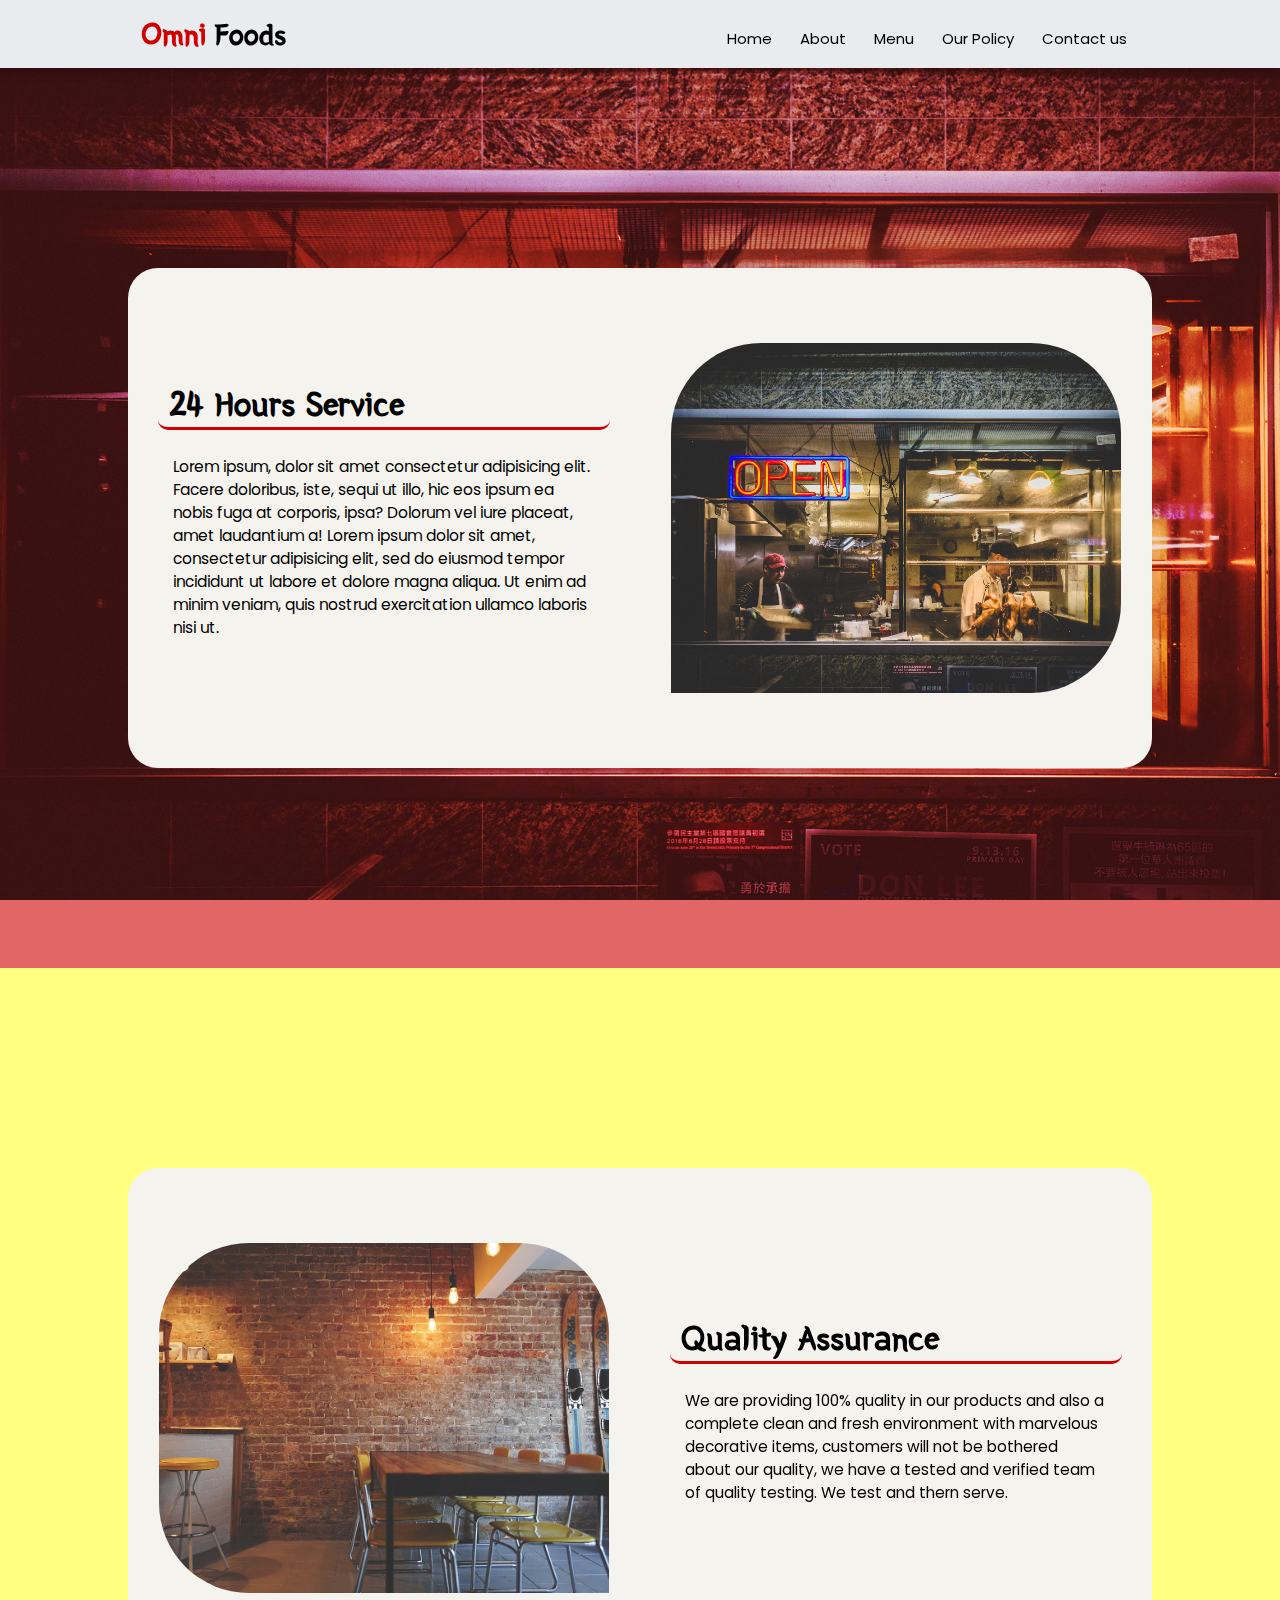
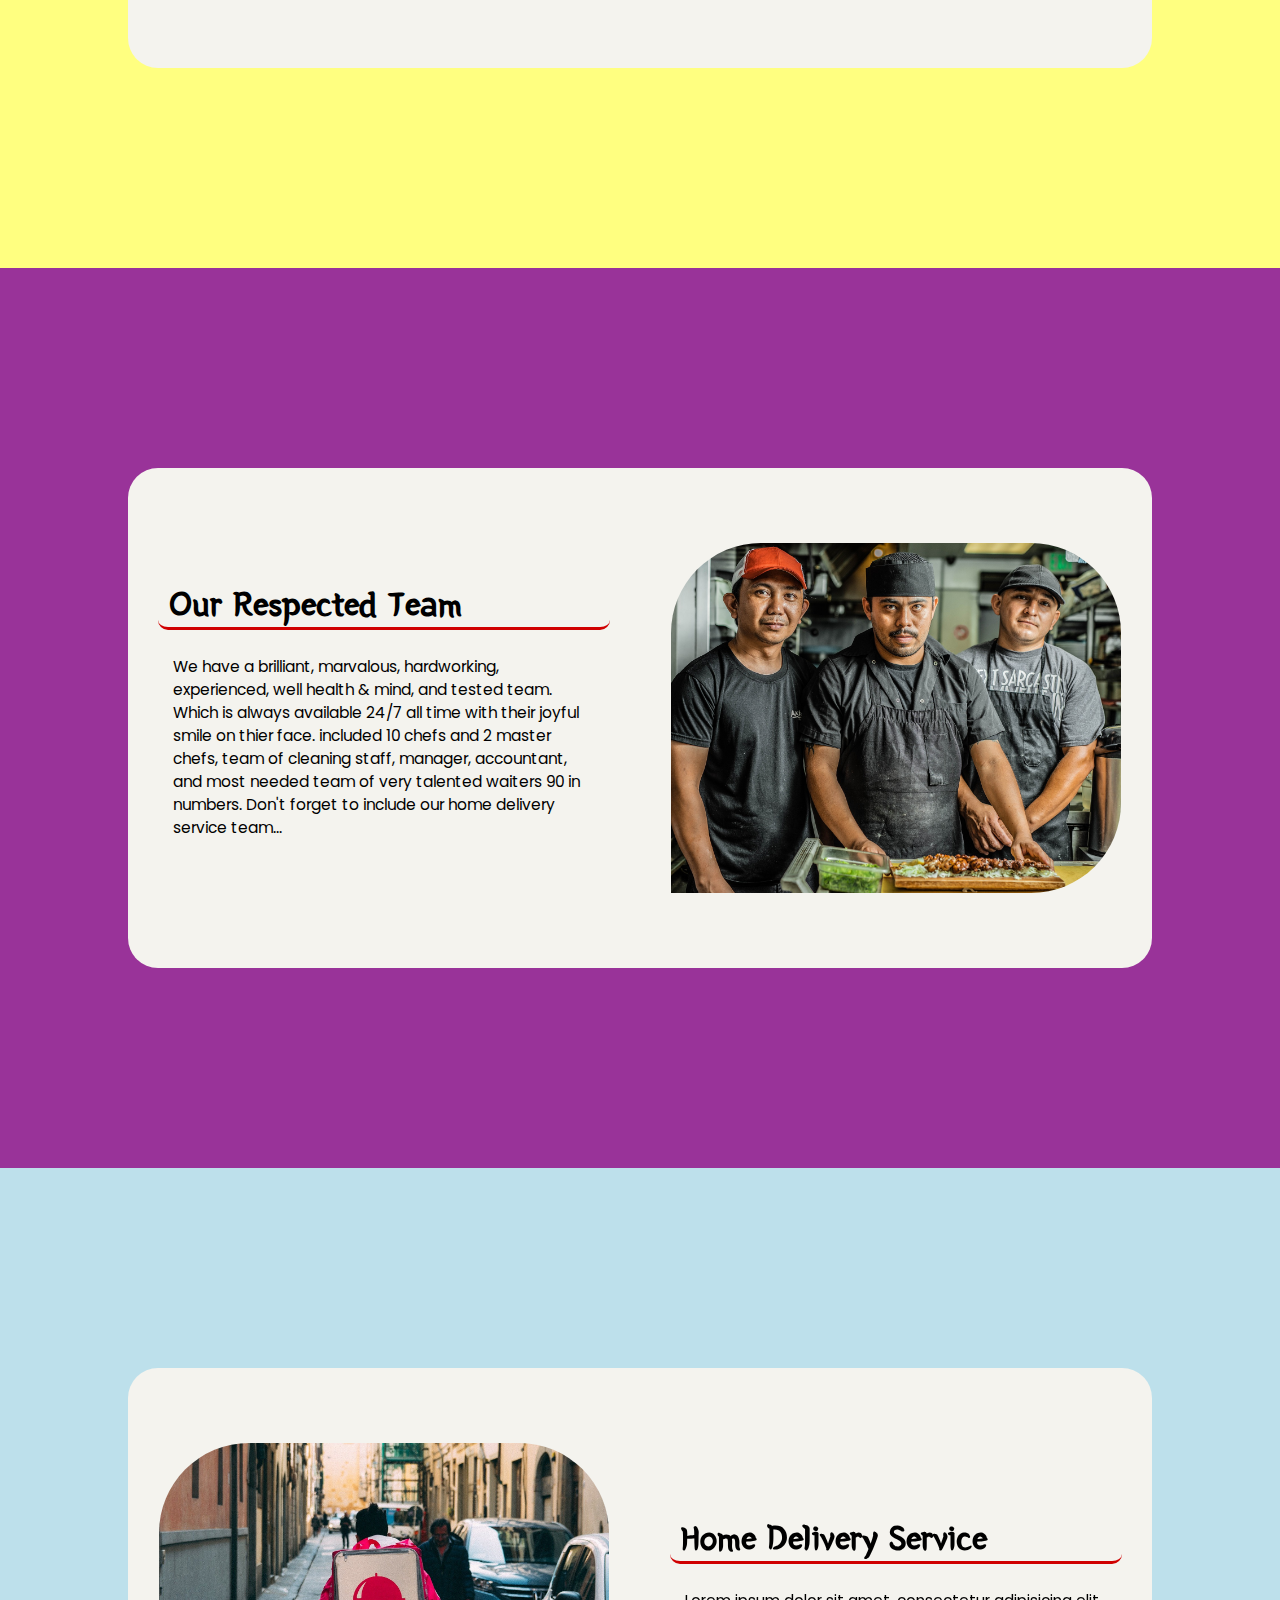
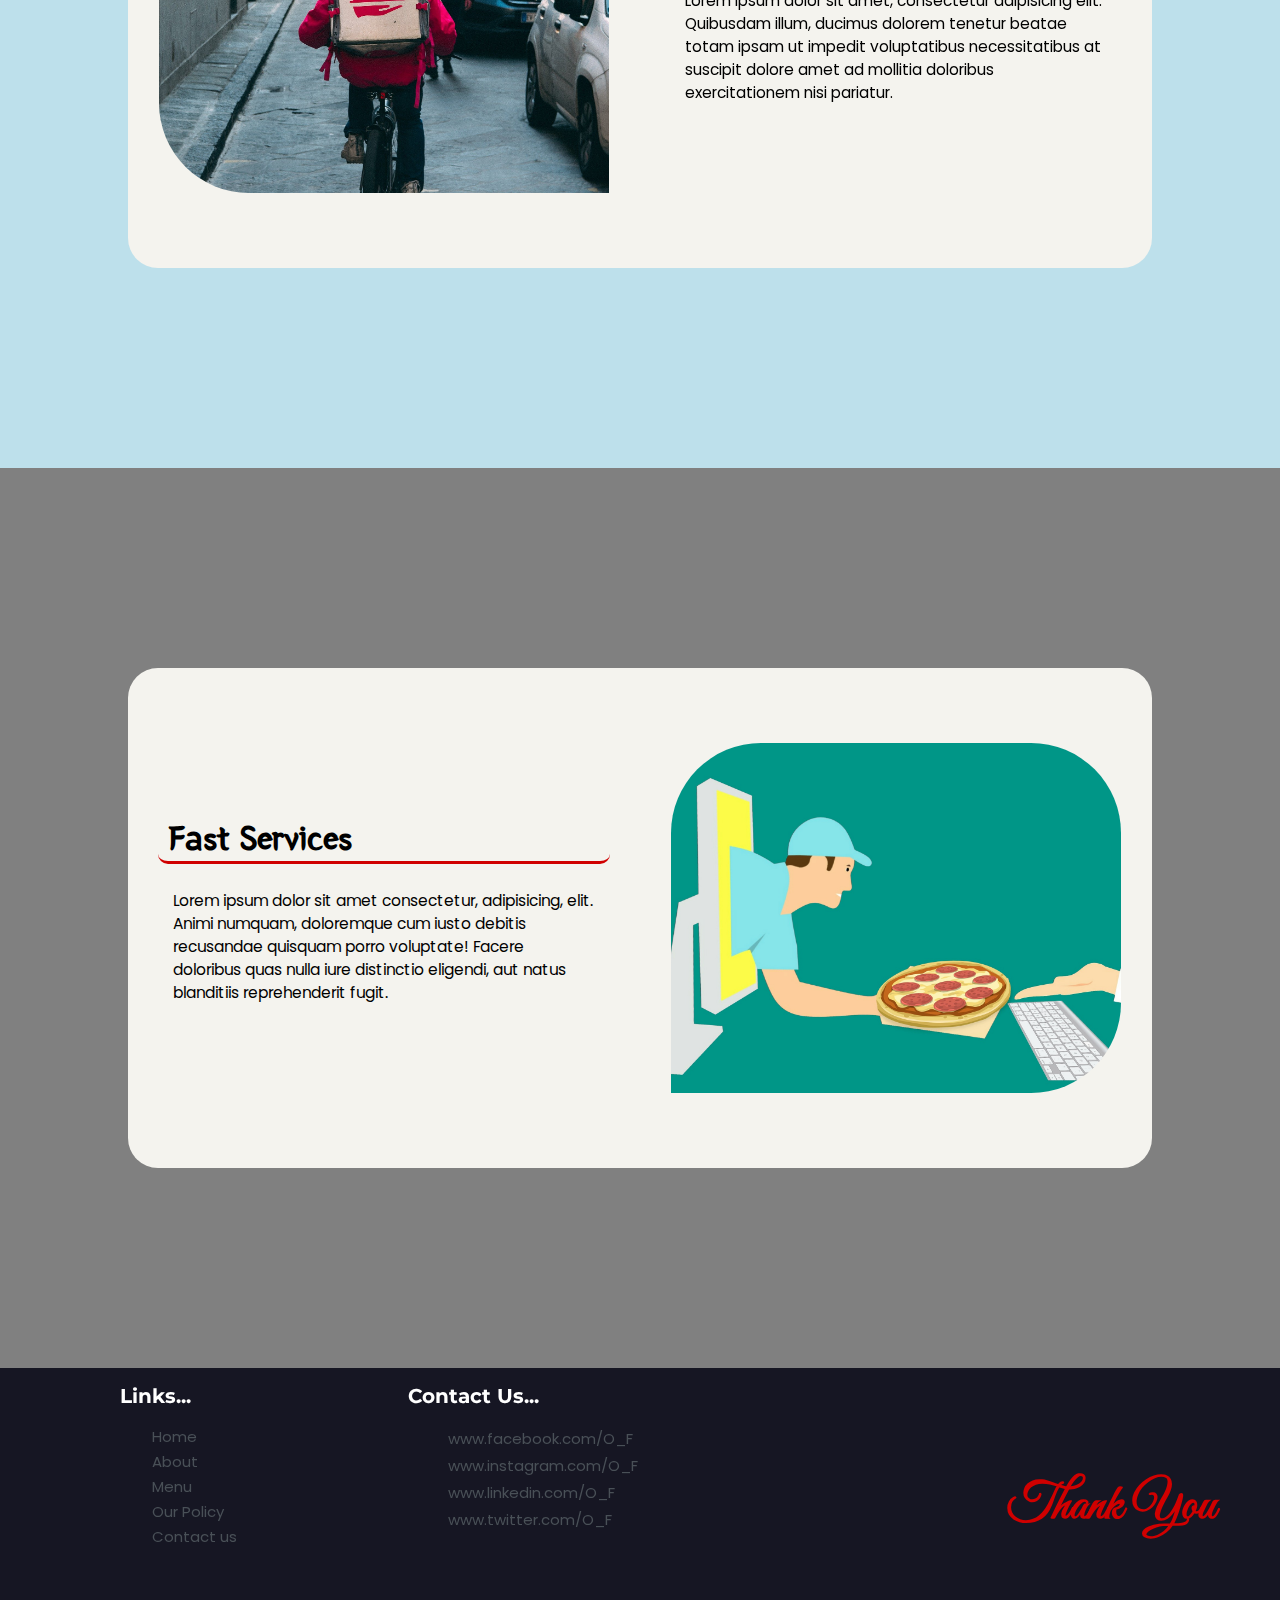
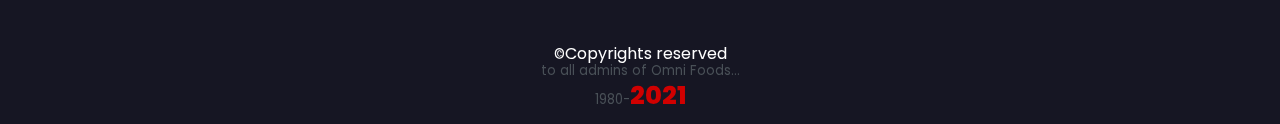
<file: about.html>
<!DOCTYPE html>
<html>
<head>
	<meta charset="utf-8">
	<title>Omni Foods|About</title>
	<!-- CSS LINK -->
	<link rel="stylesheet" type="text/css" href="css/about-style.css">
	<!-- FONT AWESOME LINK CDN -->
	<link rel="stylesheet" href="https://pro.fontawesome.com/releases/v5.10.0/css/all.css" integrity="sha384-AYmEC3Yw5cVb3ZcuHtOA93w35dYTsvhLPVnYs9eStHfGJvOvKxVfELGroGkvsg+p" crossorigin="anonymous"/>
</head>
<body>
	<header>
			<div class="container">	
				<div class="contain">	
					<div class="logo-part">
						<a href="home.html"><h1><i class="fas fa-pepper-hot"></i><span> Omni</span> Foods</h1></a>
					</div>
					<div class="nav-links">
						<ul>
							<li><a href="index.html">Home</a></li>
							<li><a href="about.html" class="active">About</a></li>
							<li><a href="menu.html">Menu</a></li>
							<li><a href="privacy-policy.html">Our Policy</a></li>
							<li><a href="contact-us.html">Contact us</a></li>
						</ul>
					</div>
				</div>
			</div>
	</header>

	<section>
		<div class="section section1">
			<div class="overlay-div"></div>
			<div class="container">
				<div class="about-grid">
					<div class="content">
						<h1>&nbsp;24 Hours Service</h1>
						<p>Lorem ipsum, dolor sit amet consectetur adipisicing elit. Facere doloribus, iste, sequi ut illo, hic eos ipsum ea nobis fuga at corporis, ipsa? Dolorum vel iure placeat, amet laudantium a! Lorem ipsum dolor sit amet, consectetur adipisicing elit, sed do eiusmod
						tempor incididunt ut labore et dolore magna aliqua. Ut enim ad minim veniam,
						quis nostrud exercitation ullamco laboris nisi ut.</p>
					</div>
					<div class="img-ab">
						<div class="img-r">
							<img src="assets/about-img-1.jpg" alt="img" width="450" height="350" class="image img1">
						</div>
					</div>
				</div>
			</div>
		</div>

		<div class="section section2">
			<div class="overlay-div"></div>
			<div class="container">
				<div class="about-grid">
					<div class="img-ab">
						<div class="img-r">
							<img src="assets/about-img-2.jpg" alt="img" width="450" height="350" class="image img2">
						</div>
					</div>
					<div class="content">
						<h1>&nbsp;Quality Assurance</h1>
						<p>We are providing 100% quality in our products and also a complete clean and fresh environment with marvelous decorative items, customers will not be bothered about our quality, we have a tested and verified team of quality testing. We test and thern serve.</p>
					</div>
				</div>
			</div>
		</div>

		<div class="section section3">
			<div class="overlay-div"></div>
			<div class="container">
				<div class="about-grid">
					<div class="content">
						<h1>&nbsp;Our Respected Team</h1>
						<p>We have a brilliant, marvalous, hardworking, experienced, well health & mind, and tested team. Which is always available 24/7 all time with their joyful smile on thier face. included 10 chefs and 2 master chefs, team of cleaning staff, manager, accountant, and most needed team of very talented waiters 90 in numbers. Don't forget to include our home delivery service team...</p>
					</div>
					<div class="img-ab">
						<div class="img-r">
							<img src="assets/about-img-3.jpg" alt="img" width="450" height="350" class="image img3">
						</div>
					</div>
				</div>
			</div>
		</div>

		<div class="section section4">
			<div class="overlay-div"></div>
			<div class="container">
				<div class="about-grid">
					<div class="img-ab">
						<div class="img-r">
							<img src="assets/about-img-4.jpg" alt="img" width="450" height="350" class="image img4">
						</div>
					</div>
					<div class="content">
						<h1>&nbsp;Home Delivery Service</h1>
						<p>Lorem ipsum dolor sit amet, consectetur adipisicing elit. Quibusdam illum, ducimus dolorem tenetur beatae totam ipsam ut impedit voluptatibus necessitatibus at suscipit dolore amet ad mollitia doloribus exercitationem nisi pariatur.</p>
					</div>
				</div>
			</div>
		</div>

		<div class="section section5">
			<div class="overlay-div"></div>
			<div class="container">
				<div class="about-grid">
					<div class="content">
						<h1>&nbsp;Fast Services</h1>
						<p>Lorem ipsum dolor sit amet consectetur, adipisicing, elit. Animi numquam, doloremque cum iusto debitis recusandae quisquam porro voluptate! Facere doloribus quas nulla iure distinctio eligendi, aut natus blanditiis reprehenderit fugit.</p>
					</div>
					<div class="img-ab">
						<div class="img-r">
							<img src="assets/about-img-5.jpg" alt="img" width="450" height="350" class="image img5">
						</div>
					</div>
				</div>
			</div>
		</div>
	</section>

	


	<footer>
		<div class="footer-grid">
			<div class="column1">
				<h3>Links...</h3>
				<div class="nav-links">
					<ul>
						<li><a href="home.html">Home</a></li>
						<li><a href="about.html">About</a></li>
						<li><a href="menu.html">Menu</a></li>
						<li><a href="privacy-policy.html">Our Policy</a></li>
						<li><a href="contact-us.html">Contact us</a></li>
					</ul>
				</div>
			</div>
			<div class="column2">
				<h3>Contact Us...</h3>
				<div class="footer-social-links">
					<a href=""><i class="fab fa-facebook"></i>&nbsp;&nbsp;www.facebook.com/O_F</a>
					<a href=""><i class="fab fa-instagram"></i>&nbsp;&nbsp;www.instagram.com/O_F</a>
					<a href=""><i class="fab fa-linkedin"></i>&nbsp;&nbsp;www.linkedin.com/O_F</a>
					<a href=""><i class="fab fa-twitter"></i>&nbsp;&nbsp;www.twitter.com/O_F</a>
				</div>
			</div>
			<div class="column3">
				<iframe src="https://www.google.com/maps/embed?pb=!1m18!1m12!1m3!1d3621.4407130400054!2d67.07879609766573!3d24.81459782372587!2m3!1f0!2f0!3f0!3m2!1i1024!2i768!4f13.1!3m3!1m2!1s0x3eb33c62f239e641%3A0x4e41a2d7dd487cfc!2sDHA%20Suffa%20University!5e0!3m2!1sen!2s!4v1608629777444!5m2!1sen!2s" width="250" height="175" frameborder="0" style="border:0;" allowfullscreen="" aria-hidden="false" tabindex="0"></iframe>
			</div>
			<div class="column4">
				<h1>Thank You</h1>
			</div>
		</div>
		<div class="copyright">
			<small>&copy;<span class="c1">Copyrights reserved</span><br><span class="c2">to all admins of Omni Foods...<br>1980-</span><span class="c3">2021</span></small>
		</div>
	</footer>


</body>
</html>
</file>
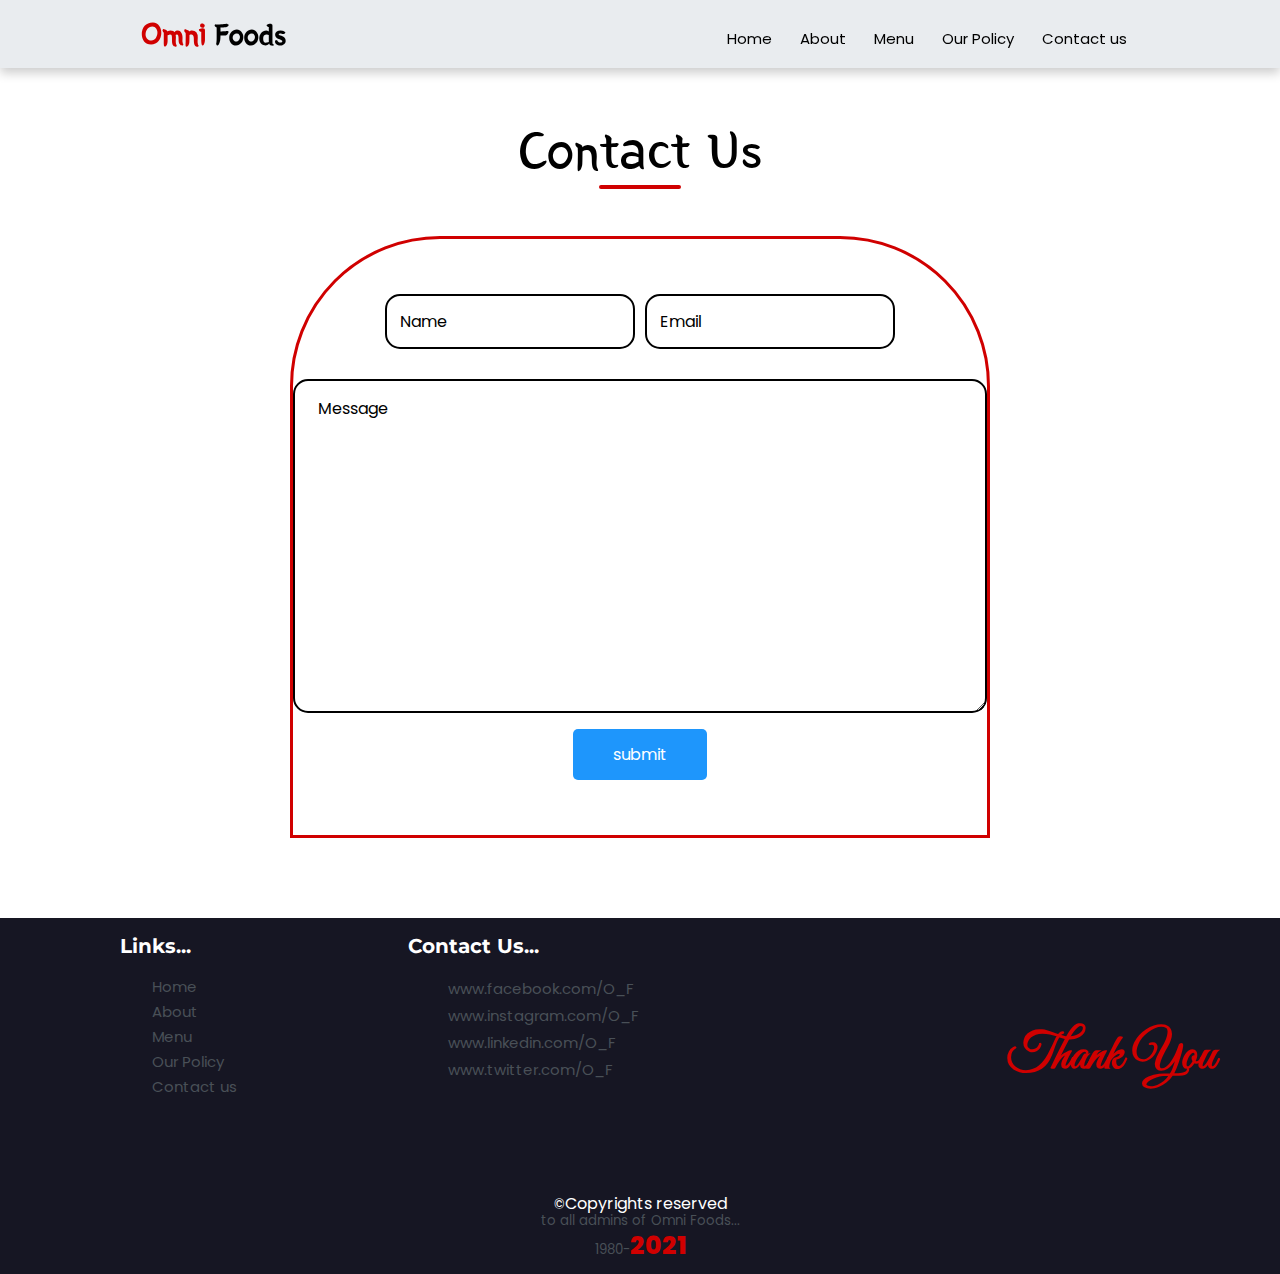
<file: contact-us.html>
<!DOCTYPE html>
<html>
<head>
	<meta charset="utf-8">
	<title>Omni Foods|Contact-Us</title>
	<!-- CSS LINK -->
	<link rel="stylesheet" type="text/css" href="css/contact-us-style.css">
	<!-- FONT AWESOME LINK CDN -->
	<link rel="stylesheet" href="https://pro.fontawesome.com/releases/v5.10.0/css/all.css" integrity="sha384-AYmEC3Yw5cVb3ZcuHtOA93w35dYTsvhLPVnYs9eStHfGJvOvKxVfELGroGkvsg+p" crossorigin="anonymous"/>
</head>
<body>
	<header>
			<div class="container">	
				<div class="contain">	
					<div class="logo-part">
						<a href="index.html"><h1><i class="fas fa-pepper-hot"></i><span> Omni</span> Foods</h1></a>
					</div>
					<div class="nav-links">
						<ul>
							<li><a href="index.html">Home</a></li>
							<li><a href="about.html">About</a></li>
							<li><a href="menu.html">Menu</a></li>
							<li><a href="privacy-policy.html">Our Policy</a></li>
							<li><a href="contact-us.html">Contact us</a></li>
						</ul>
					</div>
				</div>
			</div>
	</header>


	<section>
		<div class="container">
			<div class="heading">
				<h1>Contact Us</h1>
				<hr>
			</div>
			<div class="ctn-contain">
				<div class="ctn-content">
					<form action="#" method="post">
						<div class="flex">
							<div class="input-content">
								<input type="text" class="name" required autocomplete="off">
								<span>Name</span>
							</div>
							<div class="input-content">
								<input type="text" class="name" required autocomplete="off">
								<span>Email</span>
							</div>
						</div>
						<div class="text-area">
							<textarea cols="75" rows="15" required></textarea>
							<span>Message</span>
						</div>
						<div class="ctn-btn">
							<button class="btn">submit</button>
						</div>
					</form>
				</div>
			</div>
		</div>
	</section>


	<footer>
		<div class="footer-grid">
			<div class="column1">
				<h3>Links...</h3>
				<div class="nav-links">
					<ul>
						<li><a href="index.html">Home</a></li>
						<li><a href="about.html">About</a></li>
						<li><a href="menu.html">Menu</a></li>
						<li><a href="privacy-policy.html">Our Policy</a></li>
						<li><a href="contact-us.html">Contact us</a></li>
					</ul>
				</div>
			</div>
			<div class="column2">
				<h3>Contact Us...</h3>
				<div class="footer-social-links">
					<a href=""><i class="fab fa-facebook"></i>&nbsp;&nbsp;www.facebook.com/O_F</a>
					<a href=""><i class="fab fa-instagram"></i>&nbsp;&nbsp;www.instagram.com/O_F</a>
					<a href=""><i class="fab fa-linkedin"></i>&nbsp;&nbsp;www.linkedin.com/O_F</a>
					<a href=""><i class="fab fa-twitter"></i>&nbsp;&nbsp;www.twitter.com/O_F</a>
				</div>
			</div>
			<div class="column3">
				<iframe src="https://www.google.com/maps/embed?pb=!1m18!1m12!1m3!1d3621.4407130400054!2d67.07879609766573!3d24.81459782372587!2m3!1f0!2f0!3f0!3m2!1i1024!2i768!4f13.1!3m3!1m2!1s0x3eb33c62f239e641%3A0x4e41a2d7dd487cfc!2sDHA%20Suffa%20University!5e0!3m2!1sen!2s!4v1608629777444!5m2!1sen!2s" width="250" height="175" frameborder="0" style="border:0;" allowfullscreen="" aria-hidden="false" tabindex="0"></iframe>
			</div>
			<div class="column4">
				<h1>Thank You</h1>
			</div>
		</div>
		<div class="copyright">
			<small>&copy;<span class="c1">Copyrights reserved</span><br><span class="c2">to all admins of Omni Foods...<br>1980-</span><span class="c3">2021</span></small>
		</div>
	</footer>	
</body>
</html>
</file>
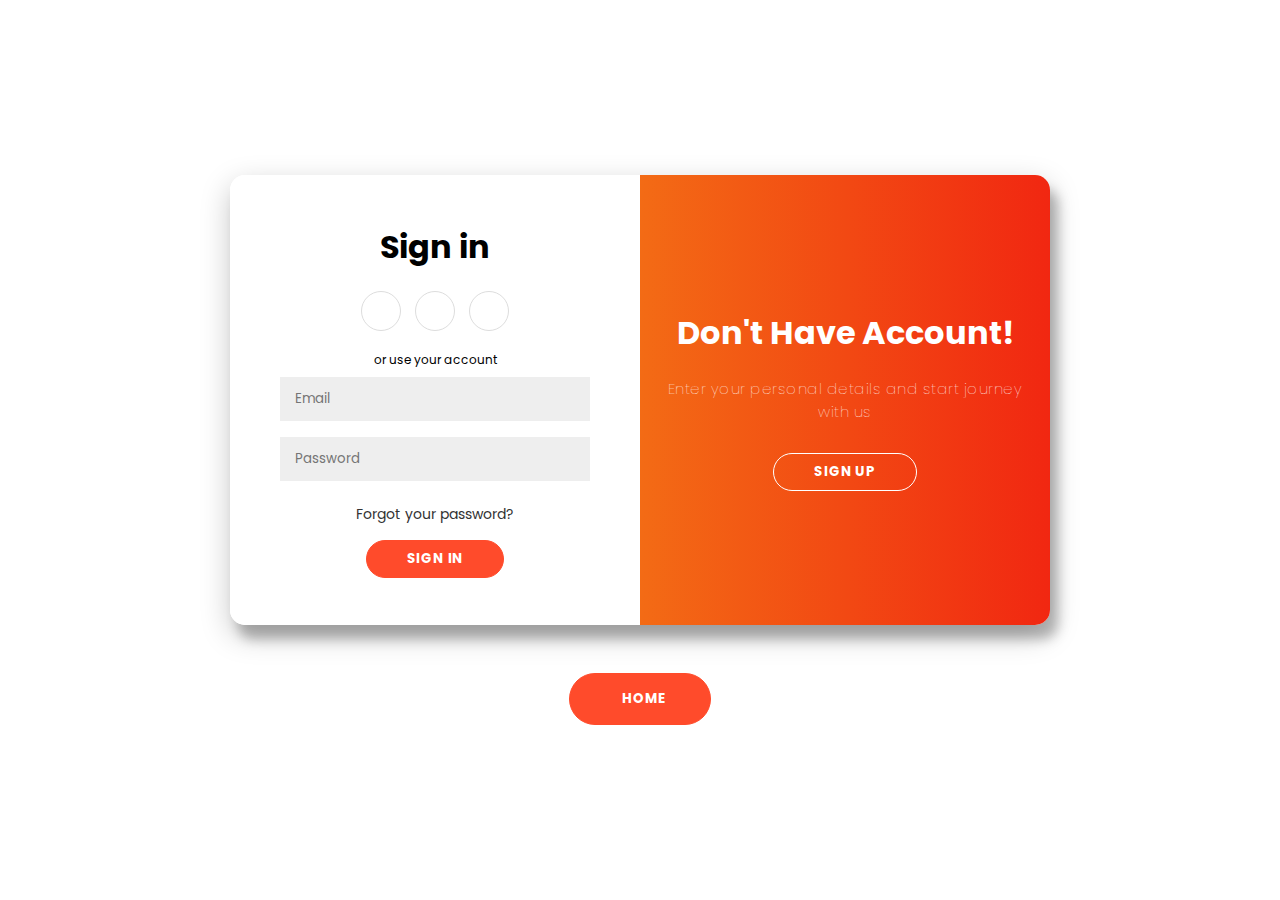
<file: FORM.html>
<!DOCTYPE html>
<html>
<head>
	<meta charset="utf-8">
	<title>Omni Foods|FORM</title>
	<!-- CSS LINK -->
	<link rel="stylesheet" type="text/css" href="css/FORM-style.css">
	<!-- FONT AWESOME LINK CDN -->
	<link rel="stylesheet" href="https://pro.fontawesome.com/releases/v5.10.0/css/all.css" integrity="sha384-AYmEC3Yw5cVb3ZcuHtOA93w35dYTsvhLPVnYs9eStHfGJvOvKxVfELGroGkvsg+p" crossorigin="anonymous"/>
</head>
<body>
	
	<div class="container" id="container">
		<div class="form-container sign-up-container">
			<form action="home.html" method="post">
				<h1>Create Account</h1>
				<div class="social-container">
					<a href="#" class="social"><i class="fab fa-facebook-f"></i></a>
					<a href="#" class="social"><i class="fab fa-google-plus-g"></i></a>
					<a href="#" class="social"><i class="fab fa-linkedin-in"></i></a>
				</div>
				<span>or use your email for registration</span>
				<input type="text" placeholder="Name" id="name-up">
				<input type="email" placeholder="Email" id="email-up">
				<input type="password" placeholder="Password (must be 8 characters)" id="pass-up">
				<div id="pass-msg"></div>
				<button id="org-sign-up">Sign Up</button>
			</form>
		</div>

		<div class="form-container sign-in-container">
			<form action="home.html" method="post">
				<h1>Sign in</h1>
				<div class="social-container">
					<a href="#" class="social"><i class="fab fa-facebook-f"></i></a>
					<a href="#" class="social"><i class="fab fa-google-plus-g"></i></a>
					<a href="#" class="social"><i class="fab fa-linkedin-in"></i></a>
				</div>
				<span>or use your account</span>
				<input type="email" placeholder="Email" id="email-in">
				<input type="password" placeholder="Password" id="pass-in">
				<a href="#">Forgot your password?</a>
				<button id="org-sign-in">Sign In</button>
			</form>
		</div>

		<div class="overlay-container">
			<div class="overlay">
				<div class="overlay-left">
					<h1>Welcome Back!</h1>
					<p>To keep connected with us please login with your personal info</p>
					<button class="ghost" id="signIn">Sign In</button>
				</div>
				<div class="overlay-right">
					<h1>Don't Have Account!</h1>
					<p>Enter your personal details and start journey with us</p>
					<button class="ghost" id="signUp">Sign Up</button>
				</div>
			</div>
		</div>
	</div>
	<div class="back-to-home">
		<a href="home.html"><button class="btn back-btn"><i class="fas fa-arrow-circle-left"></i>&nbsp;&nbsp;Home</button></a>
	</div>
</body>
	<script type="text/javascript" src="java-script/FORM-script.js"></script>

</html>
</file>
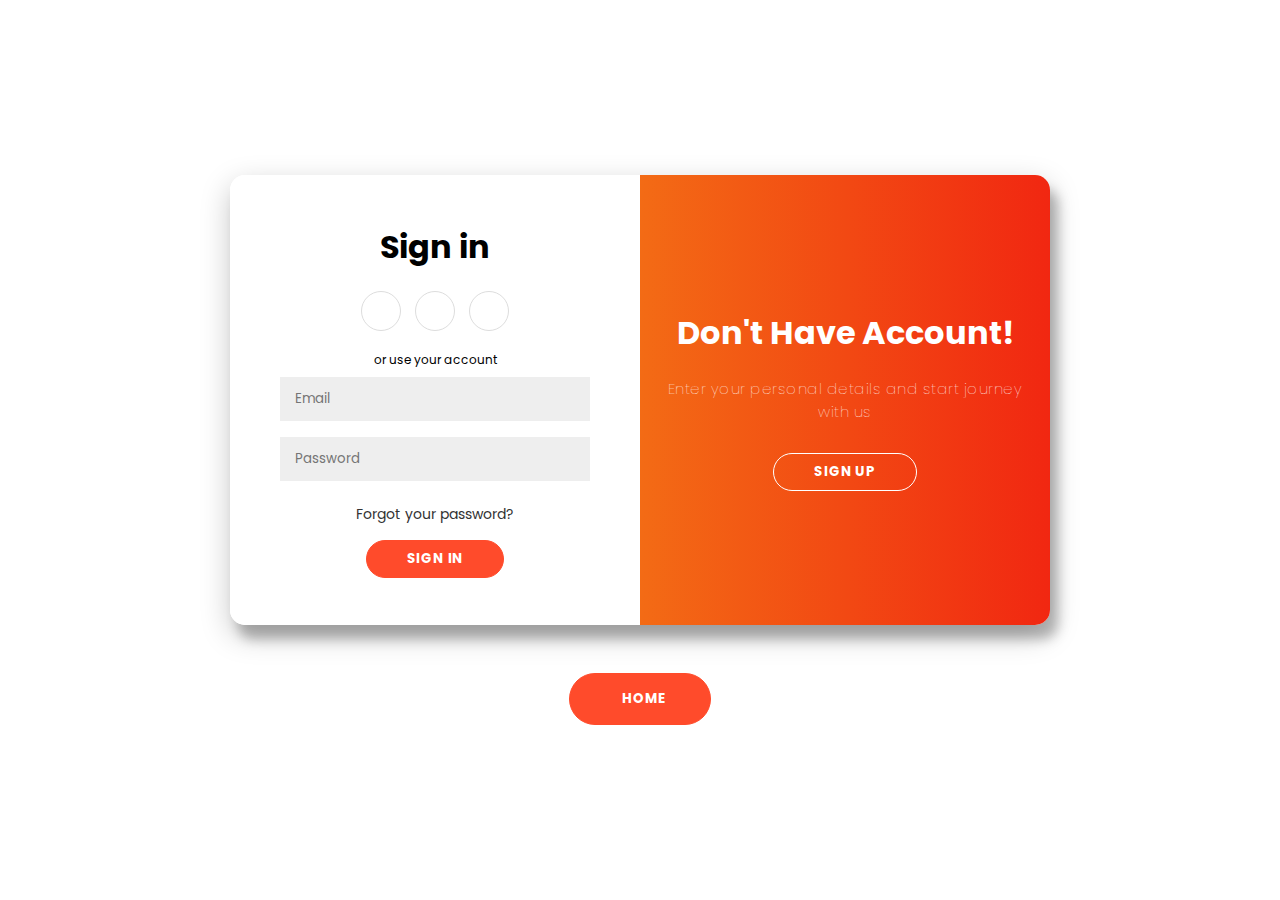
<file: form.html>
<!DOCTYPE html>
<html>
<head>
	<meta charset="utf-8">
	<title>Omni Foods|FORM</title>
	<!-- CSS LINK -->
	<link rel="stylesheet" type="text/css" href="css/FORM-style.css">
	<!-- FONT AWESOME LINK CDN -->
	<link rel="stylesheet" href="https://pro.fontawesome.com/releases/v5.10.0/css/all.css" integrity="sha384-AYmEC3Yw5cVb3ZcuHtOA93w35dYTsvhLPVnYs9eStHfGJvOvKxVfELGroGkvsg+p" crossorigin="anonymous"/>
</head>
<body>
	
	<div class="container" id="container">
		<div class="form-container sign-up-container">
			<form action="index.html" method="post">
				<h1>Create Account</h1>
				<div class="social-container">
					<a href="#" class="social"><i class="fab fa-facebook-f"></i></a>
					<a href="#" class="social"><i class="fab fa-google-plus-g"></i></a>
					<a href="#" class="social"><i class="fab fa-linkedin-in"></i></a>
				</div>
				<span>or use your email for registration</span>
				<input type="text" placeholder="Name" id="name-up">
				<input type="email" placeholder="Email" id="email-up">
				<input type="password" placeholder="Password (must be 8 characters)" id="pass-up">
				<div id="pass-msg"></div>
				<button id="org-sign-up">Sign Up</button>
			</form>
		</div>

		<div class="form-container sign-in-container">
			<form action="index.html" method="post">
				<h1>Sign in</h1>
				<div class="social-container">
					<a href="#" class="social"><i class="fab fa-facebook-f"></i></a>
					<a href="#" class="social"><i class="fab fa-google-plus-g"></i></a>
					<a href="#" class="social"><i class="fab fa-linkedin-in"></i></a>
				</div>
				<span>or use your account</span>
				<input type="email" placeholder="Email" id="email-in">
				<input type="password" placeholder="Password" id="pass-in">
				<a href="#">Forgot your password?</a>
				<button id="org-sign-in">Sign In</button>
			</form>
		</div>

		<div class="overlay-container">
			<div class="overlay">
				<div class="overlay-left">
					<h1>Welcome Back!</h1>
					<p>To keep connected with us please login with your personal info</p>
					<button class="ghost" id="signIn">Sign In</button>
				</div>
				<div class="overlay-right">
					<h1>Don't Have Account!</h1>
					<p>Enter your personal details and start journey with us</p>
					<button class="ghost" id="signUp">Sign Up</button>
				</div>
			</div>
		</div>
	</div>
	<div class="back-to-home">
		<a href="index.html"><button class="btn back-btn"><i class="fas fa-arrow-circle-left"></i>&nbsp;&nbsp;Home</button></a>
	</div>
</body>
	<script type="text/javascript" src="java-script/FORM-script.js"></script>

</html>
</file>
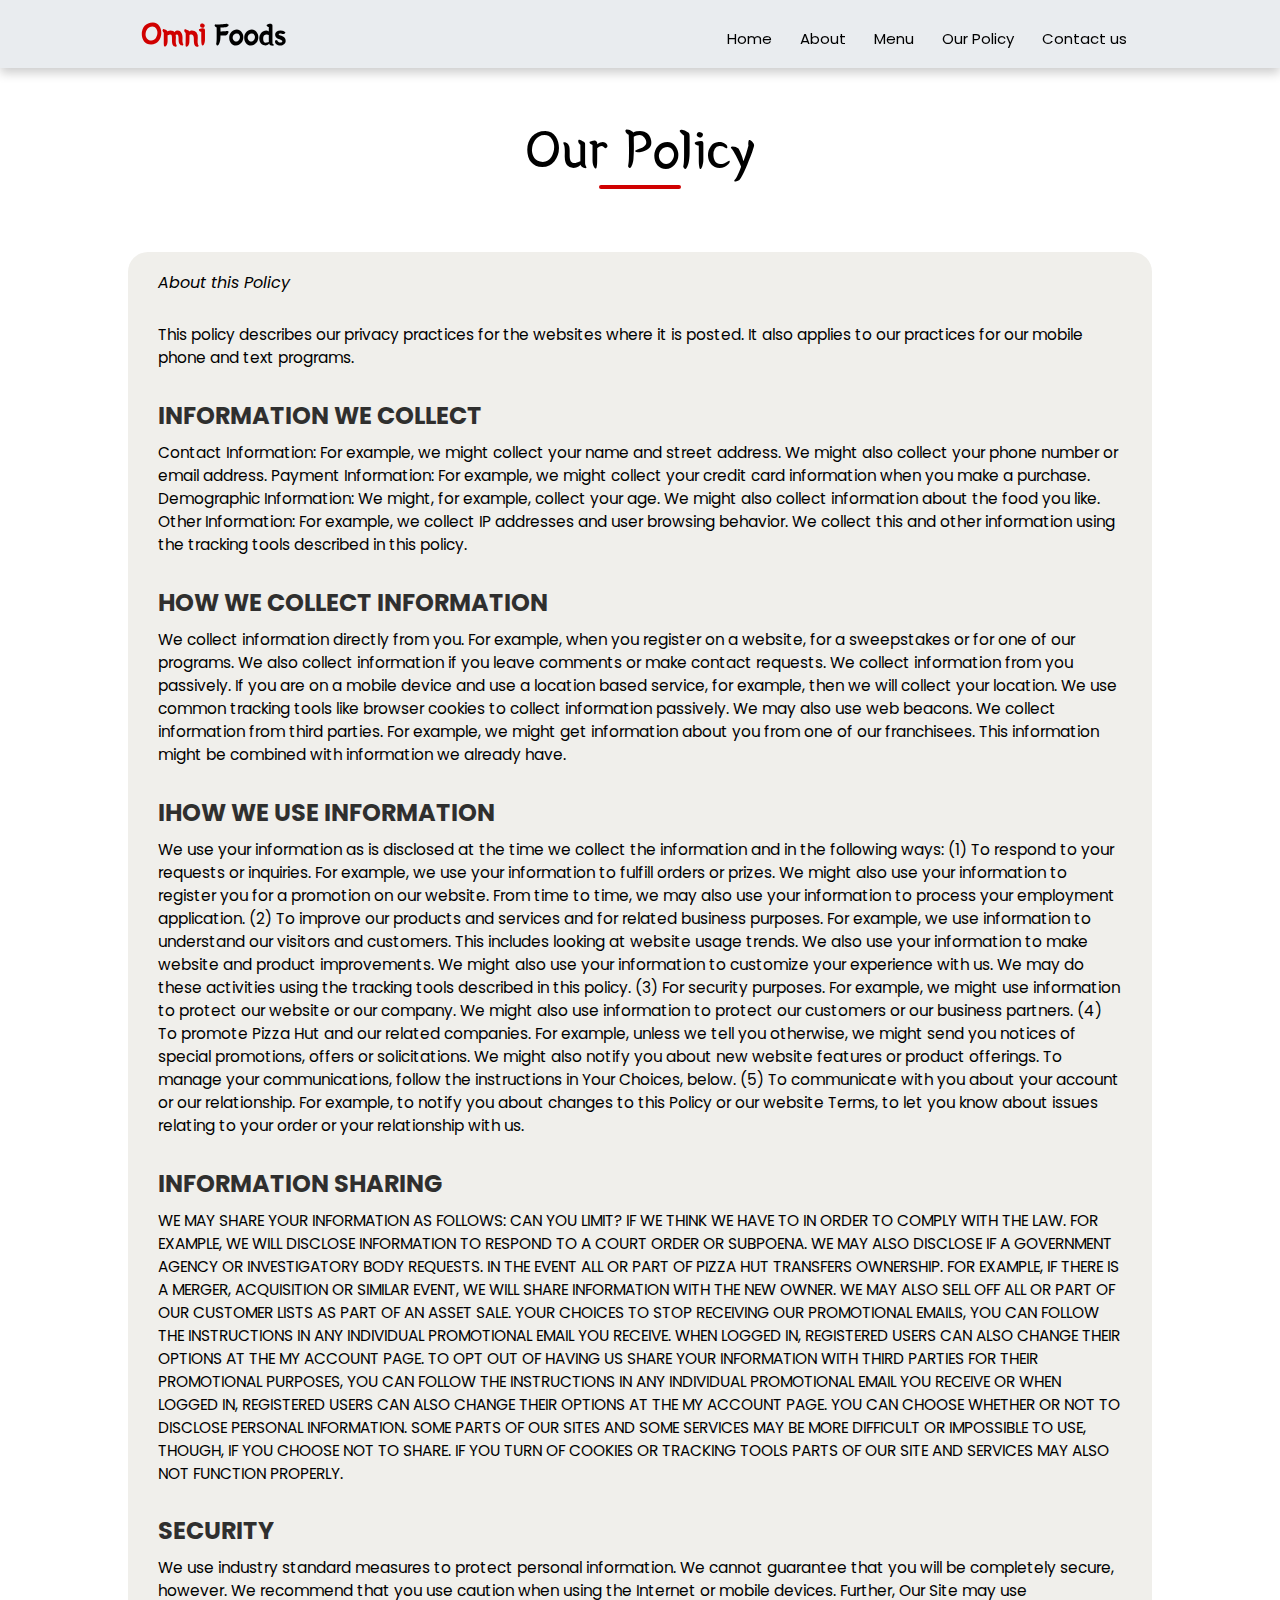
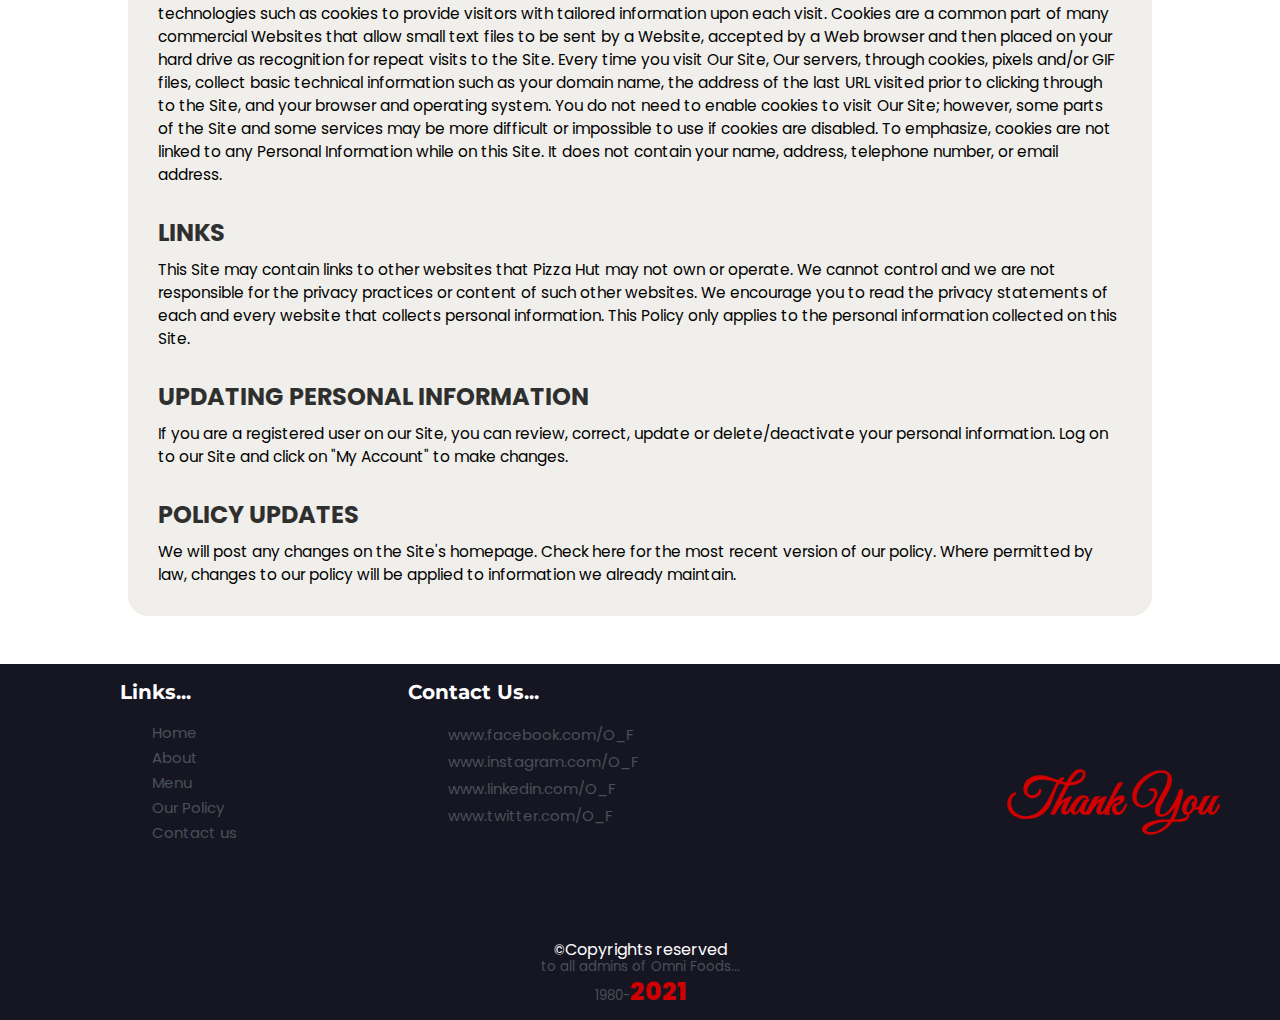
<file: privacy-policy.html>
<!DOCTYPE html>
<html>
<head>
	<meta charset="utf-8">
	<title>Omni Foods|Privacy-Policy</title>
	<!-- CSS LINK -->
	<link rel="stylesheet" type="text/css" href="css/privacy-policy-style.css">
	<!-- FONT AWESOME LINK CDN -->
	<link rel="stylesheet" href="https://pro.fontawesome.com/releases/v5.10.0/css/all.css" integrity="sha384-AYmEC3Yw5cVb3ZcuHtOA93w35dYTsvhLPVnYs9eStHfGJvOvKxVfELGroGkvsg+p" crossorigin="anonymous"/>
</head>
<body>
	<header>
			<div class="container">	
				<div class="contain">	
					<div class="logo-part">
						<a href="home.html"><h1><i class="fas fa-pepper-hot"></i><span> Omni</span> Foods</h1></a>
					</div>
					<div class="nav-links">
						<ul>
							<li><a href="index.html">Home</a></li>
							<li><a href="about.html">About</a></li>
							<li><a href="menu.html">Menu</a></li>
							<li><a href="privacy-policy.html">Our Policy</a></li>
							<li><a href="contact-us.html">Contact us</a></li>
						</ul>
					</div>
				</div>
			</div>
	</header>
	


	<section>
		<div class="container">
			<div class="heading">
				<h1>Our Policy</h1>
				<hr>
			</div>
			<div class="card">
				<span><em>About this Policy</em></span>
				<p>This policy describes our privacy practices for the websites where it is posted. It also applies to our practices for our mobile phone and text programs.</p>
				<h2>INFORMATION WE COLLECT</h2>
					<p>
						Contact Information: For example, we might collect your name and street address. We might also collect your phone number or email address. Payment Information: For example, we might collect your credit card information when you make a purchase. Demographic Information: We might, for example, collect your age. We might also collect information about the food you like. Other Information: For example, we collect IP addresses and user browsing behavior. We collect this and other information using the tracking tools described in this policy.
					</p>
				<h2>HOW WE COLLECT INFORMATION</h2>
					<p>
						We collect information directly from you. For example, when you register on a website, for a sweepstakes or for one of our programs. We also collect information if you leave comments or make contact requests. We collect information from you passively. If you are on a mobile device and use a location based service, for example, then we will collect your location. We use common tracking tools like browser cookies to collect information passively. We may also use web beacons. We collect information from third parties. For example, we might get information about you from one of our franchisees. This information might be combined with information we already have.
					</p>
				<h2>IHOW WE USE INFORMATION</h2>
					<p>
						We use your information as is disclosed at the time we collect the information and in the following ways:

						(1) To respond to your requests or inquiries. For example, we use your information to fulfill orders or prizes. We might also use your information to register you for a promotion on our website. From time to time, we may also use your information to process your employment application. (2) To improve our products and services and for related business purposes. For example, we use information to understand our visitors and customers. This includes looking at website usage trends. We also use your information to make website and product improvements. We might also use your information to customize your experience with us. We may do these activities using the tracking tools described in this policy. (3) For security purposes. For example, we might use information to protect our website or our company. We might also use information to protect our customers or our business partners. (4) To promote Pizza Hut and our related companies. For example, unless we tell you otherwise, we might send you notices of special promotions, offers or solicitations. We might also notify you about new website features or product offerings. To manage your communications, follow the instructions in Your Choices, below. (5) To communicate with you about your account or our relationship. For example, to notify you about changes to this Policy or our website Terms, to let you know about issues relating to your order or your relationship with us.
					</p>
				<h2>INFORMATION SHARING</h2>
					<p>
						WE MAY SHARE YOUR INFORMATION AS FOLLOWS:

						CAN YOU LIMIT?
						IF WE THINK WE HAVE TO IN ORDER TO COMPLY WITH THE LAW. FOR EXAMPLE, WE WILL DISCLOSE INFORMATION TO RESPOND TO A COURT ORDER OR SUBPOENA. WE MAY ALSO DISCLOSE IF A GOVERNMENT AGENCY OR INVESTIGATORY BODY REQUESTS. IN THE EVENT ALL OR PART OF PIZZA HUT TRANSFERS OWNERSHIP. FOR EXAMPLE, IF THERE IS A MERGER, ACQUISITION OR SIMILAR EVENT, WE WILL SHARE INFORMATION WITH THE NEW OWNER. WE MAY ALSO SELL OFF ALL OR PART OF OUR CUSTOMER LISTS AS PART OF AN ASSET SALE.

						YOUR CHOICES

						TO STOP RECEIVING OUR PROMOTIONAL EMAILS, YOU CAN FOLLOW THE INSTRUCTIONS IN ANY INDIVIDUAL PROMOTIONAL EMAIL YOU RECEIVE. WHEN LOGGED IN, REGISTERED USERS CAN ALSO CHANGE THEIR OPTIONS AT THE MY ACCOUNT PAGE. TO OPT OUT OF HAVING US SHARE YOUR INFORMATION WITH THIRD PARTIES FOR THEIR PROMOTIONAL PURPOSES, YOU CAN FOLLOW THE INSTRUCTIONS IN ANY INDIVIDUAL PROMOTIONAL EMAIL YOU RECEIVE OR WHEN LOGGED IN, REGISTERED USERS CAN ALSO CHANGE THEIR OPTIONS AT THE MY ACCOUNT PAGE. YOU CAN CHOOSE WHETHER OR NOT TO DISCLOSE PERSONAL INFORMATION. SOME PARTS OF OUR SITES AND SOME 	SERVICES MAY BE MORE DIFFICULT OR IMPOSSIBLE TO USE, THOUGH, IF YOU CHOOSE NOT TO SHARE. IF YOU TURN OF COOKIES OR 	TRACKING TOOLS PARTS OF OUR SITE AND SERVICES MAY ALSO NOT FUNCTION PROPERLY.
					</p>
				<h2>SECURITY</h2>
					<p>
						We use industry standard measures to protect personal information. We cannot guarantee that you will be completely secure, however. We recommend that you use caution when using the Internet or mobile devices. Further, Our Site may use technologies such as cookies to provide visitors with tailored information upon each visit. Cookies are a common part of many commercial Websites that allow small text files to be sent by a Website, accepted by a Web browser and then placed on your hard drive as recognition for repeat visits to the Site. Every time you visit Our Site, Our servers, through cookies, pixels and/or GIF files, collect basic technical information such as your domain name, the address of the last URL visited prior to clicking through to the Site, and your browser and operating system. You do not need to enable cookies to visit Our Site; however, some parts of the Site and some services may be more difficult or impossible to use if cookies are disabled. To emphasize, cookies are not linked to any Personal Information while on this Site. It does not contain your name, address, telephone number, or email address.
					</p>
				<h2>LINKS</h2>
					<p>
						This Site may contain links to other websites that Pizza Hut may not own or operate. We cannot control and we are not responsible for the privacy practices or content of such other websites. We encourage you to read the privacy statements of each and every website that collects personal information. This Policy only applies to the personal information collected on this Site.
					</p>
				<h2>UPDATING PERSONAL INFORMATION</h2>
					<p>
						If you are a registered user on our Site, you can review, correct, update or delete/deactivate your personal information. Log on to our Site and click on "My Account" to make changes.
					</p>
				<h2>POLICY UPDATES</h2>
					<p>
						We will post any changes on the Site's homepage. Check here for the most recent version of our policy. Where permitted by law, changes to our policy will be applied to information we already maintain.
					</p>
		</div>

			
		</div>
	</section>


	<footer>
		<div class="footer-grid">
			<div class="column1">
				<h3>Links...</h3>
				<div class="nav-links">
					<ul>
						<li><a href="inde.html">Home</a></li>
						<li><a href="about.html">About</a></li>
						<li><a href="menu.html">Menu</a></li>
						<li><a href="privacy-policy.html">Our Policy</a></li>
						<li><a href="contact-us.html">Contact us</a></li>
					</ul>
				</div>
			</div>
			<div class="column2">
				<h3>Contact Us...</h3>
				<div class="footer-social-links">
					<a href=""><i class="fab fa-facebook"></i>&nbsp;&nbsp;www.facebook.com/O_F</a>
					<a href=""><i class="fab fa-instagram"></i>&nbsp;&nbsp;www.instagram.com/O_F</a>
					<a href=""><i class="fab fa-linkedin"></i>&nbsp;&nbsp;www.linkedin.com/O_F</a>
					<a href=""><i class="fab fa-twitter"></i>&nbsp;&nbsp;www.twitter.com/O_F</a>
				</div>
			</div>
			<div class="column3">
				<iframe src="https://www.google.com/maps/embed?pb=!1m18!1m12!1m3!1d3621.4407130400054!2d67.07879609766573!3d24.81459782372587!2m3!1f0!2f0!3f0!3m2!1i1024!2i768!4f13.1!3m3!1m2!1s0x3eb33c62f239e641%3A0x4e41a2d7dd487cfc!2sDHA%20Suffa%20University!5e0!3m2!1sen!2s!4v1608629777444!5m2!1sen!2s" width="250" height="175" frameborder="0" style="border:0;" allowfullscreen="" aria-hidden="false" tabindex="0"></iframe>
			</div>
			<div class="column4">
				<h1>Thank You</h1>
			</div>
		</div>
		<div class="copyright">
			<small>&copy;<span class="c1">Copyrights reserved</span><br><span class="c2">to all admins of Omni Foods...<br>1980-</span><span class="c3">2021</span></small>
		</div>
	</footer>	
</body>
</html>
</file>
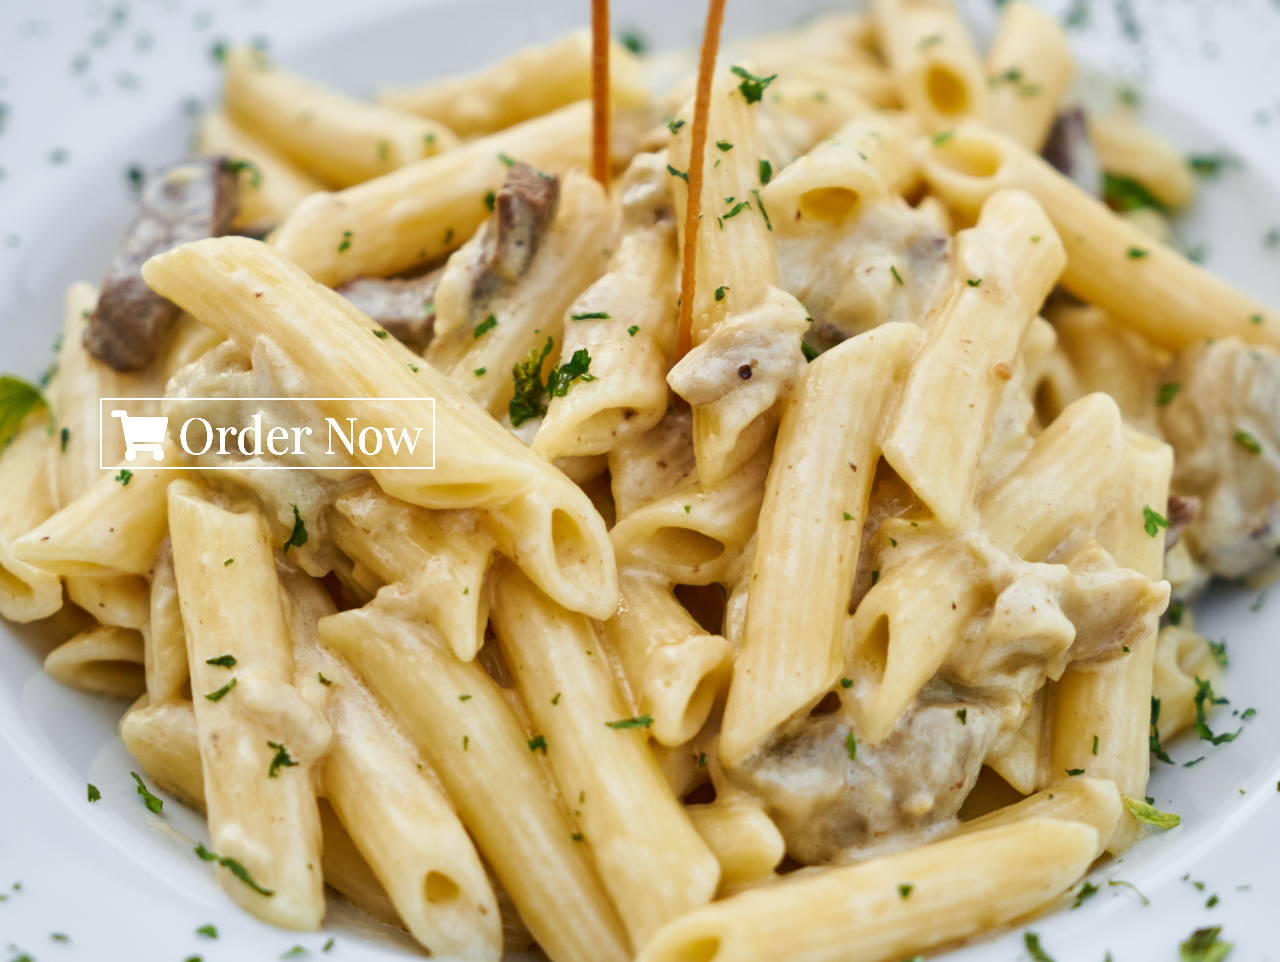
<file: Slide.html>
<!DOCTYPE html>
<html>
<head>
	<title>Restaurant</title>
	<link rel="stylesheet" type="text/css" href="Slide.css">
	<link rel="stylesheet" type="text/css" href="css\all.min.css">
	<link rel="preconnect" href="https://fonts.gstatic.com">
<link href="https://fonts.googleapis.com/css2?family=Playfair+Display:ital,wght@1,400;1,600&display=swap" rel="stylesheet">
</head>
<body>

	<div class="slide-1">
		<img src="Slide\slide1.jpg">
		<div class="trans">
			<a href="#"><i class="fas fa-shopping-cart"></i>Order Now</a>
		</div>
	</div>
	<div class="slide-2">
		<img src="Slide\Slide2.jpg">
		<div class="trans">
			<a href="#"><i class="fas fa-shopping-cart"></i>Order Now</a>
		</div>
	</div>
	<div class="slide-3">
		<img src="Slide\Slide3.jpg">
		<div class="trans">
			<a href="#"><i class="fas fa-shopping-cart"></i>Order Now</a>
		</div>
	</div>
	<div class="slide-4">
		<img src="Slide\Slide4.jpg">
		<div class="trans">
			<a href="#"><i class="fas fa-shopping-cart"></i>Order Now</a>
		</div>
	</div>
	<div class="slide-5">
		<img src="Slide\pexels-engin-akyurt-1438672.jpg">
		<div class="trans">
			<a href="#"><i class="fas fa-shopping-cart"></i>Order Now</a>
		</div>
	</div>


</body>
</html>
</file>
<file: css/about-style.css>
@import url('https://fonts.googleapis.com/css2?family=Poppins:ital,wght@0,300;0,400;0,600;0,700;1,200&display=swap');
@import url('https://fonts.googleapis.com/css2?family=Yeon+Sung&display=swap');
@import url('https://fonts.googleapis.com/css2?family=Montserrat:wght@300;400;500;600;700&display=swap');
@import url('https://fonts.googleapis.com/css2?family=Great+Vibes&display=swap');
/* font-family: 'Yeon Sung', cursive; */
/* font-family: 'poppins', sans-serif; */
/* font-family: 'Montserrat', sans-serif; */
/* font-family: 'Great Vibes', cursive; */

/* --------VARIABLES------------ */

:root{
	--logo: 'Yeon Sung', cursive;
	--main:'poppins', sans-serif;
	--button: ;
}

/* Global */

*{
	padding: 0;
	margin: 0;
	box-sizing: border-box;
	font-family: var(--main);
}

.btn{
	outline: none;
	cursor: pointer;
	border: none;
}

.container{
	margin: auto;
	width: 80%;
	position: relative;
}

ul{
	list-style-type: none;
}

a{
	text-decoration: none;
	display: inline-block;
}


/* -----------HEADING IN CENTER (MAIN HEADINGS)---------------- */
section .heading{
	
}

section .heading h1{
	margin-top: 3rem;
	font-size: 55px;
	font-family: 'Yeon Sung', cursive;
	font-weight: 500;
}

section .heading hr{
	width: 8%;
    display: inline-block;
    background-color: #d00000;
    height: 4px;
    border: none;
    border-radius: 5rem;
    margin-bottom: 2.5rem;
    text-align: center;
}
/* -X-----X-----X-----HEADING IN CENTER (MAIN HEADINGS)----X-----X-----X-- */





/* -=====------------------HEADER---------------------------- */

header{
	z-index: 1000;
	position: sticky;
	top: 0;
	left: 0;
	box-shadow: 0 5px 10px rgba(0, 0, 0, 0.2);
	background: #e9ecef/* ecf8f8 */;
}

header .contain{
	display: flex;
	justify-content: space-between;
}

header .logo-part{
	margin: .7em .8em;
}

header .logo-part a h1{
	font-family: var(--logo);
	font-size: 30px;
	color: black;
}

header .logo-part a h1 span{
	color: #d00000;
	font-size: 32px;
	font-family: var(--logo);
}

header .logo-part a h1 i{
	color : #f4d35e;
}

header .logo-part a h1 i::before{
	background: #d00000;
	border-radius: 5rem;
	background-position: -8px;
	padding: 8px;
	border: 5px solid black;
}

header .nav-links ul{
	margin: 1.6em .8em .5em 0;
}

header .nav-links ul li{
	display: inline;
}

header .nav-links ul a{
	display: inline-block;
	margin: 0 .8em;
	font-size: 15px;
	color: black;
	padding-bottom: 2px;
	position: relative;
}

header .nav-links ul a::before{
	content: " ";
    position: absolute;
    left: 2px;
    bottom: 0;
    width: 100%;
    height: 2px;
    background-color: #dc2f02;
    transform: scale3d(0, 1, 1);
    transition: all 0.3s ease;
}

header .nav-links ul a:hover::before{
	transform: scale3d(1, 1, 1);
}





/* ------------------------------------------ ABOUT US ------------------------------------------------ */





.section{
	position: relative;
	height: 100vh;
	width: 100%;
	overflow: hidden;
	display: flex;
	justify-content: center;
	align-items: center;
}

.about-grid{
	display: grid;
	grid-template-columns: 50% 50%;
	
	background: #f4f3ee;
	border-radius: 30px;
	min-height: 500px;
	margin: 20px 0;
}

.about-grid .content{
	display: flex;
	flex-direction: column;
	justify-content: center;
	padding: 0 30px;
}

.about-grid .content h1{
	font-family: 'Yeon Sung', cursive;
	font-size: 35px;
	margin-bottom: 10px;
	border-bottom: 3px solid #d00000;
	border-radius: 10px;
}

.about-grid .content p{
	font-size: 15.5px;
	padding: 15px;
}

.about-grid .img-ab{
	display: flex;
	justify-content: center;
	align-items: center;
}

.about-grid .img-ab .img-r{
	display: flex;
	justify-content: center;
	align-items: center;

}

.about-grid .img-ab .img-r .image{
	object-fit: cover;
}

.about-grid .img-ab .img-r .image.img1{
	border-radius: 90px 90px 90px 0;
}

.about-grid .img-ab .img-r .image.img2{
	border-radius: 90px 90px 0 90px;
}

.about-grid .img-ab .img-r .image.img3{
	border-radius: 90px 90px 90px 0;
}

.about-grid .img-ab .img-r .image.img4{
	border-radius: 90px 90px 0 90px;
}

.about-grid .img-ab .img-r .image.img5{
	border-radius: 90px 90px 90px 0;
}


.section.section1{
	background: url('../assets/about-img-1.jpg');
	background-size: cover;
	background-repeat: no-repeat;
	background-attachment: fixed;
}

.section.section2{
	background: url('../assets/about-img-2.jpg');
	background-size: cover;
	background-repeat: no-repeat;
	background-attachment: fixed;
}

.section.section3{
	background: url('../assets/about-img-3.jpg');
	background-size: cover;
	background-repeat: no-repeat;
	background-attachment: fixed;
}

.section.section4{
	background: url('../assets/about-img-4.jpg');
	background-size: cover;
	background-repeat: no-repeat;
	background-attachment: fixed;
}

.section.section5{
	background: url('../assets/about-img-5.jpg');
	background-size: cover;
	background-repeat: no-repeat;
	background-attachment: fixed;
}



.section.section1 .overlay-div{
	background: #d00000;
	position: absolute;
	top: 0;
	left: 0;
	width: 100%;
	height: 100%;
	mix-blend-mode: overlay;
	opacity: .6;
}

.section.section2 .overlay-div{
	background: yellow;
	position: absolute;
	top: 0;
	left: 0;
	width: 100%;
	height: 100%;
	mix-blend-mode: overlay;
	opacity: .5;
}

.section.section3 .overlay-div{
	background: purple;
	position: absolute;
	top: 0;
	left: 0;
	width: 100%;
	height: 100%;
	mix-blend-mode: overlay;
	opacity: .8;
}

.section.section4 .overlay-div{
	background: lightblue;
	position: absolute;
	top: 0;
	left: 0;
	width: 100%;
	height: 100%;
	mix-blend-mode: overlay;
	opacity: .8;
}

.section.section5 .overlay-div{
	background: black;
	position: absolute;
	top: 0;
	left: 0;
	width: 100%;
	height: 100%;
	mix-blend-mode: overlay;
	opacity: .5;
}











/* ------------------------------------------ FOOTER ------------------------------------------------ */


footer{
	color: white;
	background: #161623;
	padding: 1rem 2.5rem;
}

footer .footer-grid{
	display: grid;
	grid-template-columns: repeat(4, 1fr);
	grid-gap: 30px;
	margin-bottom: 5rem;
	margin-left: 5rem;
}

footer .footer-grid .column1 h3{
	font-size: 20px;
	font-family: 'Montserrat', sans-serif;
}

footer .footer-grid .column1 .nav-links{
	margin: 1rem 0 0 2rem;
}

footer .footer-grid .column1 .nav-links li a{
	color: #495057;
	font-size: 15px;
	line-height: .5;
}

footer .footer-grid .column1 .nav-links li a:hover{
	color: white;
}

footer .footer-grid .column2 h3{
	font-size: 20px;
	font-family: 'Montserrat', sans-serif;
}

footer .footer-grid .column2 .footer-social-links{
	margin: 1rem 0 0 2rem;
}

footer .footer-grid .column2 .footer-social-links a{
	color: #495057;
	font-size: 15px;
}

footer .footer-grid .column2 .footer-social-links a i{
	font-size: 18px;
}

footer .footer-grid .column2 .footer-social-links a:hover{
	color: white;
}

footer .footer-grid .column4{
	text-align: center;
	position: relative;
	justify-content: center;
}

footer .footer-grid .column4 h1{
	position: absolute;
	top: 50%;
	left: 10%;
	font-family: 'Great Vibes', cursive;	
	font-size: 50px;
	color: #d00000;
}

footer .copyright{
	text-align: center;
	line-height: 1;
}

footer .copyright .c1{
	font-size: 16px;
}

footer .copyright .c2{
	color: #495057;
}

footer .copyright .c3{
	font-size: 25px;
	color: #d00000;
	font-weight: 800;
	display: inline-block;
	margin-top: 5px;
}
</file>
<file: css/contact-us-style.css>
@import url('https://fonts.googleapis.com/css2?family=Poppins:ital,wght@0,300;0,400;0,600;0,700;1,200&display=swap');
@import url('https://fonts.googleapis.com/css2?family=Yeon+Sung&display=swap');
@import url('https://fonts.googleapis.com/css2?family=Montserrat:wght@300;400;500;600;700&display=swap');
@import url('https://fonts.googleapis.com/css2?family=Great+Vibes&display=swap');
/* font-family: 'Yeon Sung', cursive; */
/* font-family: 'poppins', sans-serif; */
/* font-family: 'Montserrat', sans-serif; */
/* font-family: 'Great Vibes', cursive; */


/* --------VARIABLES------------ */

:root{
	--logo: 'Yeon Sung', cursive;
	--main:'poppins', sans-serif;
	--button: ;
}

/* Global */

*{
	padding: 0;
	margin: 0;
	box-sizing: border-box;
	font-family: var(--main);
}

.btn{
	outline: none;
	cursor: pointer;
	border: none;
}

.container{
	margin: auto;
	width: 80%;
	position: relative;
}

ul{
	list-style-type: none;
}

a{
	text-decoration: none;
	display: inline-block;
}


/* -----------HEADING IN CENTER (MAIN HEADINGS)---------------- */
section .heading{
	text-align: center;
}

section .heading h1{
	margin-top: 3rem;
	text-align: center;
	font-size: 55px;
	font-family: 'Yeon Sung', cursive;
	font-weight: 500;
}

section .heading hr{
	width: 8%;
    display: inline-block;
    background-color: #d00000;
    height: 4px;
    border: none;
    border-radius: 5rem;
    margin-bottom: 2.5rem;
    text-align: center;
}
/* -X-----X-----X-----HEADING IN CENTER (MAIN HEADINGS)----X-----X-----X-- */




/* -=====------------------HEADER---------------------------- */

header{
	z-index: 1000;
	position: sticky;
	box-shadow: 0 5px 10px rgba(0, 0, 0, 0.2);
	background: #e9ecef;
	position: sticky;
	top: 0;
	left: 0;
}

header .contain{
	display: flex;
	justify-content: space-between;
}

header .logo-part{
	margin: .7em .8em;
}

header .logo-part a h1{
	font-family: var(--logo);
	font-size: 30px;
	color: black;
}

header .logo-part a h1 span{
	color: #d00000;
	font-size: 32px;
	font-family: var(--logo);
}

header .logo-part a h1 i{
	color : #f4d35e;
}

header .logo-part a h1 i::before{
	background: #d00000;
	border-radius: 5rem;
	background-position: -8px;
	padding: 8px;
	border: 5px solid black;
}

header .nav-links ul{
	margin: 1.6em .8em .5em 0;
}

header .nav-links ul li{
	display: inline;
}

header .nav-links ul a{
	display: inline-block;
	margin: 0 .8em;
	font-size: 15px;
	color: black;
	padding-bottom: 2px;
	position: relative;
}

header .nav-links ul a::before{
	content: " ";
    position: absolute;
    left: 2px;
    bottom: 0;
    width: 100%;
    height: 2px;
    background-color: #dc2f02;
    transform: scale3d(0, 1, 1);
    transition: all 0.3s ease;
}

header .nav-links ul a:hover::before{
	transform: scale3d(1, 1, 1);
}



/* -----------------------------------------CONTACT-US-------------------------------------------------- */

.ctn-contain{
	display: flex;
	justify-content: center;
}

.ctn-contain .ctn-content{
	width: 900px;
	display: flex;
	justify-content: center;
}

.ctn-content form{
	width: 700px;
	display: flex;
	flex-direction: column;
	align-items: center;
	padding: 55px 0;
	border: 3px solid #d00000;
	margin-bottom: 5rem	;
	border-radius: 150px 150px 0 0;
}

.ctn-content form .flex{
	display: flex;
}

.ctn-content form .input-content{
	position: relative;
	width: 250px;
	margin: 0 5px 10px 5px;
}

.ctn-content form .input-content input{
	position: relative;
	width: 100%;
	padding: 15px 20px;
	border-radius: 15px;
	border: 2px solid black;
	outline: none;
	font-size: 14px;
}

.ctn-content form .input-content span{
	position: absolute;
	top: 26%;
	left: 10px;
	transition: .5s ease-in-out;
	padding: 0 5px;
	pointer-events: none;
}

.input-content .name:focus + span{
	transform: translate3d(10px, -120%, 0);
	font-size: 14px;
	background: white;
	color: blue;
}
.input-content .name:valid + span{
	transform: translate3d(10px, -120%, 0);
	font-size: 14px;
	background: white;
	color: blue;
}

.input-content .name:focus{
	border: 2px solid blue;
}
.input-content .name:valid{
	border: 2px solid blue;
}

form .text-area{
	position: relative;
	margin-top: 20px;
	display: flex;
}

form .text-area textarea{
	padding: 15px 20px;
	width: 100%;
	border-radius: 15px;
	border: 2px solid black;
	outline: none;
}

form .text-area span{
	position: absolute;
	top: 5%;
	left: 20px;
	padding: 0 5px;
	transition: .5s ease-in-out;
	pointer-events: none;
}

form .text-area textarea:valid + span{
	transform: translate3d( 5px, -120%, 0);
	font-size: 15px;
	background: white;
	color: blue;
}
form .text-area textarea:focus + span{
	transform: translate3d( 5px, -120%, 0);
	font-size: 15px;
	background: white;
	color: blue;
}

form .text-area textarea:focus{
	border: 2px solid blue;
}
form .text-area textarea:valid{
	border: 2px solid blue;
}



form .ctn-btn button{
	margin: 1rem 0 0 0;
	padding: .8rem 2.5rem;
	border-radius: 5px;
	background: #1e96fc;
	color: white;
	font-size: 16px;
	border: none;
	transition: 80ms;
}

form .ctn-btn button:active{
	transform: scale(.92);
}











/* ------------------------------------------ FOOTER ------------------------------------------------ */


footer{
	color: white;
	background: #161623;
	padding: 1rem 2.5rem;
}

footer .footer-grid{
	display: grid;
	grid-template-columns: repeat(4, 1fr);
	grid-gap: 30px;
	margin-bottom: 5rem;
	margin-left: 5rem;
}

footer .footer-grid .column1 h3{
	font-size: 20px;
	font-family: 'Montserrat', sans-serif;
}

footer .footer-grid .column1 .nav-links{
	margin: 1rem 0 0 2rem;
}

footer .footer-grid .column1 .nav-links li a{
	color: #495057;
	font-size: 15px;
	line-height: .5;
}

footer .footer-grid .column1 .nav-links li a:hover{
	color: white;
}

footer .footer-grid .column2 h3{
	font-size: 20px;
	font-family: 'Montserrat', sans-serif;
}

footer .footer-grid .column2 .footer-social-links{
	margin: 1rem 0 0 2rem;
}

footer .footer-grid .column2 .footer-social-links a{
	color: #495057;
	font-size: 15px;
}

footer .footer-grid .column2 .footer-social-links a i{
	font-size: 18px;
}

footer .footer-grid .column2 .footer-social-links a:hover{
	color: white;
}

footer .footer-grid .column4{
	text-align: center;
	position: relative;
	justify-content: center;
}

footer .footer-grid .column4 h1{
	position: absolute;
	top: 50%;
	left: 10%;
	font-family: 'Great Vibes', cursive;	
	font-size: 50px;
	color: #d00000;
}

footer .copyright{
	text-align: center;
	line-height: 1;
}

footer .copyright .c1{
	font-size: 16px;
}

footer .copyright .c2{
	color: #495057;
}

footer .copyright .c3{
	font-size: 25px;
	color: #d00000;
	font-weight: 800;
	display: inline-block;
	margin-top: 5px;
}
</file>
<file: css/FORM-style.css>
@import url('https://fonts.googleapis.com/css2?family=Poppins:ital,wght@0,300;0,400;0,600;0,700;1,200&display=swap');
@import url('https://fonts.googleapis.com/css2?family=Yeon+Sung&display=swap');
@import url('https://fonts.googleapis.com/css2?family=Montserrat:wght@300;400;500;600;700;800&display=swap');
/* font-family: 'Yeon Sung', cursive; */
/* font-family: 'poppins', sans-serif; */
/* font-family: 'Montserrat', sans-serif; */

/* --------VARIABLES------------ */

*{
	padding: 0;
	margin: 0;
	box-sizing: border-box;
	font-family: 'poppins', sans-serif;
}

body{
	background: white;
	position: relative;
	display: flex;
	flex-direction: column;
	justify-content: center;
	align-items: center;
	height: 100vh;
	width: 100%;
	overflow-x: hidden;
}

.container{
	background: white;
	box-shadow: 0 10px 30px rgba(0, 0, 0, 0.22), 8px 14px 12px rgba(0, 0, 0, 0.25) ;
	width: 100%;
	max-width: 820px;
	min-height: 450px;
	position: relative;
	overflow: hidden;
	border-radius: 15px;
	display: flex;
}

h1{
	font-weight: bold;
}

p{
	font-size: 15px;
	font-weight: 100;
	letter-spacing: 0.5px;
	margin: 20px 0 30px;
}

span{
	font-size: 12px;
}

a{
	color: #333;
	font-size: 14px;
	text-decoration: none;
	margin: 15px 0;
}


.form-container form{
	display: flex;
	flex-direction: column;
	justify-content: center; 
	align-items: center;
	text-align: center;
	height: 100%;
	padding: 0 50px;
	background: white;
}


.container .social-container{
	margin: 20px 0;
}

.container .social-container a{
	border: 1px solid #DDDDDD;
	border-radius: 50%;
	display: inline-flex;
	justify-content: center;
	align-items: center;
	margin: 0 5px;
	height: 40px;
	width: 40px;
}

.form-container input{
	background-color: #eeeeee;
	border: none;
	padding: 12px 15px;
	margin: 8px 0;
	width: 100%;
	outline: none;
}

button{
	color: white;
	background: #ff4b2b;
	border: 1px solid #ff4b2b;
	padding: .5rem 2.5rem;
	border-radius: 50px;
	outline: none;
	text-transform: uppercase;
	font-weight: bold;
	letter-spacing: .8px;
	transition: all 80ms ease-in-out;
	cursor: pointer;
}

button:active{
	transform: scale(.92);
}

button.ghost{
	background: transparent;
	border: 1px solid white;
	color: white;
}

.form-container{
	position: absolute;
	top: 0;
	left: 0;
	height: 100%;
	transition: all 0.6s ease-in-out;
	width: 50%;
}

.sign-in-container{
	left: 0;
	top: 0;
	width: 50%;
	z-index: 2;
}

.sign-up-container{
	left: 0;
	top: 0;
	width: 50%;
	z-index: 1;
	opacity: 0;
}

.overlay-container{
	position: absolute;
	top: 0;
	left: 50%;
	width: 50%;
	height: 100%;
	transition: transform 0.6s ease-in-out;
	color: white;
	overflow: hidden;
	z-index: 100;
}

.overlay-container .overlay{
	background: linear-gradient(to left, #f12711, #f5af19);
	background-repeat: no-repeat;
	background-size: cover;
	position: relative;
	top: 0;
	left: -100%;
	width: 200%;
	height: 100%;
	transition: transform 0.6s ease-in-out;
	overflow: hidden;
}

.overlay-container .overlay-right{
	position: absolute;
	top: 0;
	right: 0;
	width: 50%;
	height: 100%;
	display: flex;
	flex-direction: column;
	justify-content: center;
	align-items: center;
	text-align: center;
	padding: 20px;
	transform: translateX(0);
	transition: transform 0.6s ease-in-out;
}

.overlay-container .overlay-left{
	position: absolute;
	top: 0;
	left: 0;
	width: 50%;
	height: 100%;
	display: flex;
	flex-direction: column;
	justify-content: center;
	align-items: center;
	text-align: center;
	padding: 20px;
	transform: translateX(-120px);
	transition: transform 0.6s ease-in-out;
}


/* _________ADD ANIMATION___________ */

/* ---------MOVING SIGN IN & SIGN UP FORM TO RIGHT------------ */

.container.right-panel-active .sign-in-container{
	transform: translateX(100%);
	z-index: 1;
}

/* ------------MOVE OVERLAY CONTAINER TO LEFT----------- */

.container.right-panel-active .overlay-container{
	transform: translateX(-100%);
}

/* -----------------BRING SIGN UP FORM UP------------------ */

.container.right-panel-active .sign-up-container{
	transform: translateX(100%);
	opacity: 1;
	z-index: 2;
}

.container.right-panel-active .overlay{
	transform: translateX(50%);
}

.container.right-panel-active .overlay-left{
	transform: translateX(0);
	z-index: 5;
}

.container.right-panel-active .overlay-right{
	transform: translateX(120%);
}

.back-to-home{
	margin-top: 3rem;
}

.back-to-home button{
	display: flex;
	align-items: center;
	justify-content: center;
}

.back-to-home .back-btn{
	padding: 15px 45px;
}

.back-to-home i{
	font-size: 18px;
}







.error{
	padding:0;
	color: rgba(225, 25, 25, 0.8);
	text-align: left;
	margin-bottom: 5px;
	line-height: 1;
	font-size: 12px;
	display: block;
}
</file>
<file: css/privacy-policy-style.css>
@import url('https://fonts.googleapis.com/css2?family=Poppins:ital,wght@0,300;0,400;0,600;0,700;1,200&display=swap');
@import url('https://fonts.googleapis.com/css2?family=Yeon+Sung&display=swap');
@import url('https://fonts.googleapis.com/css2?family=Montserrat:wght@300;400;500;600;700&display=swap');
@import url('https://fonts.googleapis.com/css2?family=Great+Vibes&display=swap');
/* font-family: 'Yeon Sung', cursive; */
/* font-family: 'poppins', sans-serif; */
/* font-family: 'Montserrat', sans-serif; */
/* font-family: 'Great Vibes', cursive; */

/* --------VARIABLES------------ */

:root{
	--logo: 'Yeon Sung', cursive;
	--main:'poppins', sans-serif;
	--button: ;
}



/* Global */

*{
	padding: 0;
	margin: 0;
	box-sizing: border-box;
	font-family: var(--main);
}

.btn{
	outline: none;
	cursor: pointer;
	border: none;
}

.container{
	margin: auto;
	width: 80%;
	position: relative;
}

ul{
	list-style-type: none;
}

a{
	text-decoration: none;
	display: inline-block;
}


/* -----------HEADING IN CENTER (MAIN HEADINGS)---------------- */
section .heading{
	text-align: center;
}

section .heading h1{
	margin-top: 3rem;
	text-align: center;
	font-size: 55px;
	font-family: 'Yeon Sung', cursive;
	font-weight: 500;
}

section .heading hr{
	width: 8%;
    display: inline-block;
    background-color: #d00000;
    height: 4px;
    border: none;
    border-radius: 5rem;
    margin-bottom: 2.5rem;
    text-align: center;
}
/* -X-----X-----X-----HEADING IN CENTER (MAIN HEADINGS)----X-----X-----X-- */




/* -=====------------------HEADER---------------------------- */

header{
	z-index: 1000;
	position: sticky;
	box-shadow: 0 5px 10px rgba(0, 0, 0, 0.2);
	background: #e9ecef;
	position: sticky;
	top: 0;
	left: 0;
}

header .contain{
	display: flex;
	justify-content: space-between;
}

header .logo-part{
	margin: .7em .8em;
}

header .logo-part a h1{
	font-family: var(--logo);
	font-size: 30px;
	color: black;
}

header .logo-part a h1 span{
	color: #d00000;
	font-size: 32px;
	font-family: var(--logo);
}

header .logo-part a h1 i{
	color : #f4d35e;
}

header .logo-part a h1 i::before{
	background: #d00000;
	border-radius: 5rem;
	background-position: -8px;
	padding: 8px;
	border: 5px solid black;
}

header .nav-links ul{
	margin: 1.6em .8em .5em 0;
}

header .nav-links ul li{
	display: inline;
}

header .nav-links ul a{
	display: inline-block;
	margin: 0 .8em;
	font-size: 15px;
	color: black;
	padding-bottom: 2px;
	position: relative;
}

header .nav-links ul a::before{
	content: " ";
    position: absolute;
    left: 2px;
    bottom: 0;
    width: 100%;
    height: 2px;
    background-color: #dc2f02;
    transform: scale3d(0, 1, 1);
    transition: all 0.3s ease;
}

header .nav-links ul a:hover::before{
	transform: scale3d(1, 1, 1);
}

/* ------------------------------------------ PRIVACY POLICY ------------------------------------------------ */

.card{
	padding: 30px;
	border-radius: 20px;
	background: #f0efeb;
	margin: 1rem 0 3rem 0;
}

.card span{
	margin-bottom: 1rem;
	display: inline-block;
	transform: translateY(-50%);
}

.card h2{
	margin: 1.8rem 0 .5rem 0;
	opacity: .8
}

.card p{
	
	font-size: 15.4px;
	justify-content: center;
}





/* ------------------------------------------ FOOTER ------------------------------------------------ */


footer{
	color: white;
	background: #161623;
	padding: 1rem 2.5rem;
}

footer .footer-grid{
	display: grid;
	grid-template-columns: repeat(4, 1fr);
	grid-gap: 30px;
	margin-bottom: 5rem;
	margin-left: 5rem;
}

footer .footer-grid .column1 h3{
	font-size: 20px;
	font-family: 'Montserrat', sans-serif;
}

footer .footer-grid .column1 .nav-links{
	margin: 1rem 0 0 2rem;
}

footer .footer-grid .column1 .nav-links li a{
	color: #495057;
	font-size: 15px;
	line-height: .5;
}

footer .footer-grid .column1 .nav-links li a:hover{
	color: white;
}

footer .footer-grid .column2 h3{
	font-size: 20px;
	font-family: 'Montserrat', sans-serif;
}

footer .footer-grid .column2 .footer-social-links{
	margin: 1rem 0 0 2rem;
}

footer .footer-grid .column2 .footer-social-links a{
	color: #495057;
	font-size: 15px;
}

footer .footer-grid .column2 .footer-social-links a i{
	font-size: 18px;
}

footer .footer-grid .column2 .footer-social-links a:hover{
	color: white;
}

footer .footer-grid .column4{
	text-align: center;
	position: relative;
	justify-content: center;
}

footer .footer-grid .column4 h1{
	position: absolute;
	top: 50%;
	left: 10%;
	font-family: 'Great Vibes', cursive;	
	font-size: 50px;
	color: #d00000;
}

footer .copyright{
	text-align: center;
	line-height: 1;
}

footer .copyright .c1{
	font-size: 16px;
}

footer .copyright .c2{
	color: #495057;
}

footer .copyright .c3{
	font-size: 25px;
	color: #d00000;
	font-weight: 800;
	display: inline-block;
	margin-top: 5px;
}
</file>
<file: Slide.css>
body{
	padding: 0;
	margin: 0;
	overflow: hidden;
	font-family: 'Playfair Display', serif;
	
}
.slide-1,.slide-2,.slide-3,.slide-4,.slide-5{
	height: 100vh;
	width: 100%;
	position: absolute;
	left: 0;
	top: 0;
}
i{
	padding-right: 10px;
	height: 10px;
}
.trans{
	padding-top: 400px;
	padding-left: 100px;
}
.trans a{
	border-color: white;
	border: 2px solid white;
	text-decoration: none;
	color: white;
	font-size: 50px;
	background-color: transparent;
	padding: 0px 10px;
	cursor: pointer;
}
a:hover {
	color: white;
	background-color: rgba(255,255,255,0.5);
	transition: 0.9s;
	padding-right: 25px;
}
img{
	z-index: -1;
	width: 120%;
	position: absolute;
	left: 50%;
	top: 50%;
	transform: translate(-50%,-50%);
	animation: zoom-out 3s linear infinite;
}
@keyframes zoom-out{
	100%{
		width: 100%;
	}
}
.slide-1{
	animation: Slide\slide1 12s linear infinite; 
}
.slide-2{
	animation: Slide\slide2 12s linear infinite; 
}
.slide-3{
	animation: Slide\slide3 12s linear infinite; 
}
.slide-4{
	animation: Slide\slide4 12s linear infinite; 
}
.slide-5{
	animation: Slide\slide5 12s linear infinite; 
}
@keyframes Slide\slide1{
	0%{
		visibility: visible;
	}
	25%{
		visibility: hidden;
	}
	50%{
		visibility: hidden;
	}
	75%{
		visibility: hidden;
	}
	100%{
		visibility: visible;
	}
}
@keyframes Slide\Slide2{
	0%{
		visibility: hidden;
	}
	25%{
		visibility: hidden;
	}
	50%{
		visibility: visible;
	}
	75%{
		visibility: hidden;
	}
	100%{
		visibility: hidden;
	}
}
@keyframes Slide\Slide3{
	0%{
		visibility: hidden;
	}
	25%{
		visibility: hidden;
	}
	50%{
		visibility: hidden;
	}
	75%{
		visibility: visible;
	}
	100%{
		visibility: hidden;
	}
}
@keyframes Slide\Slide4{
	0%{
		visibility: hidden;
	}
	25%{
		visibility: hidden;
	}
	50%{
		visibility: hidden;
	}
	75%{
		visibility: hidden;
	}
	100%{
		visibility: visible;
	}
}
@keyframes Slide\pexels-engin-akyurt-1438672{
	0%{
		visibility: hidden;
	}
	25%{
		visibility: hidden;
	}
	50%{
		visibility: hidden;
	}
	75%{
		visibility: hidden;
	}
	100%{
		visibility: visible;
	}
}
</file>
